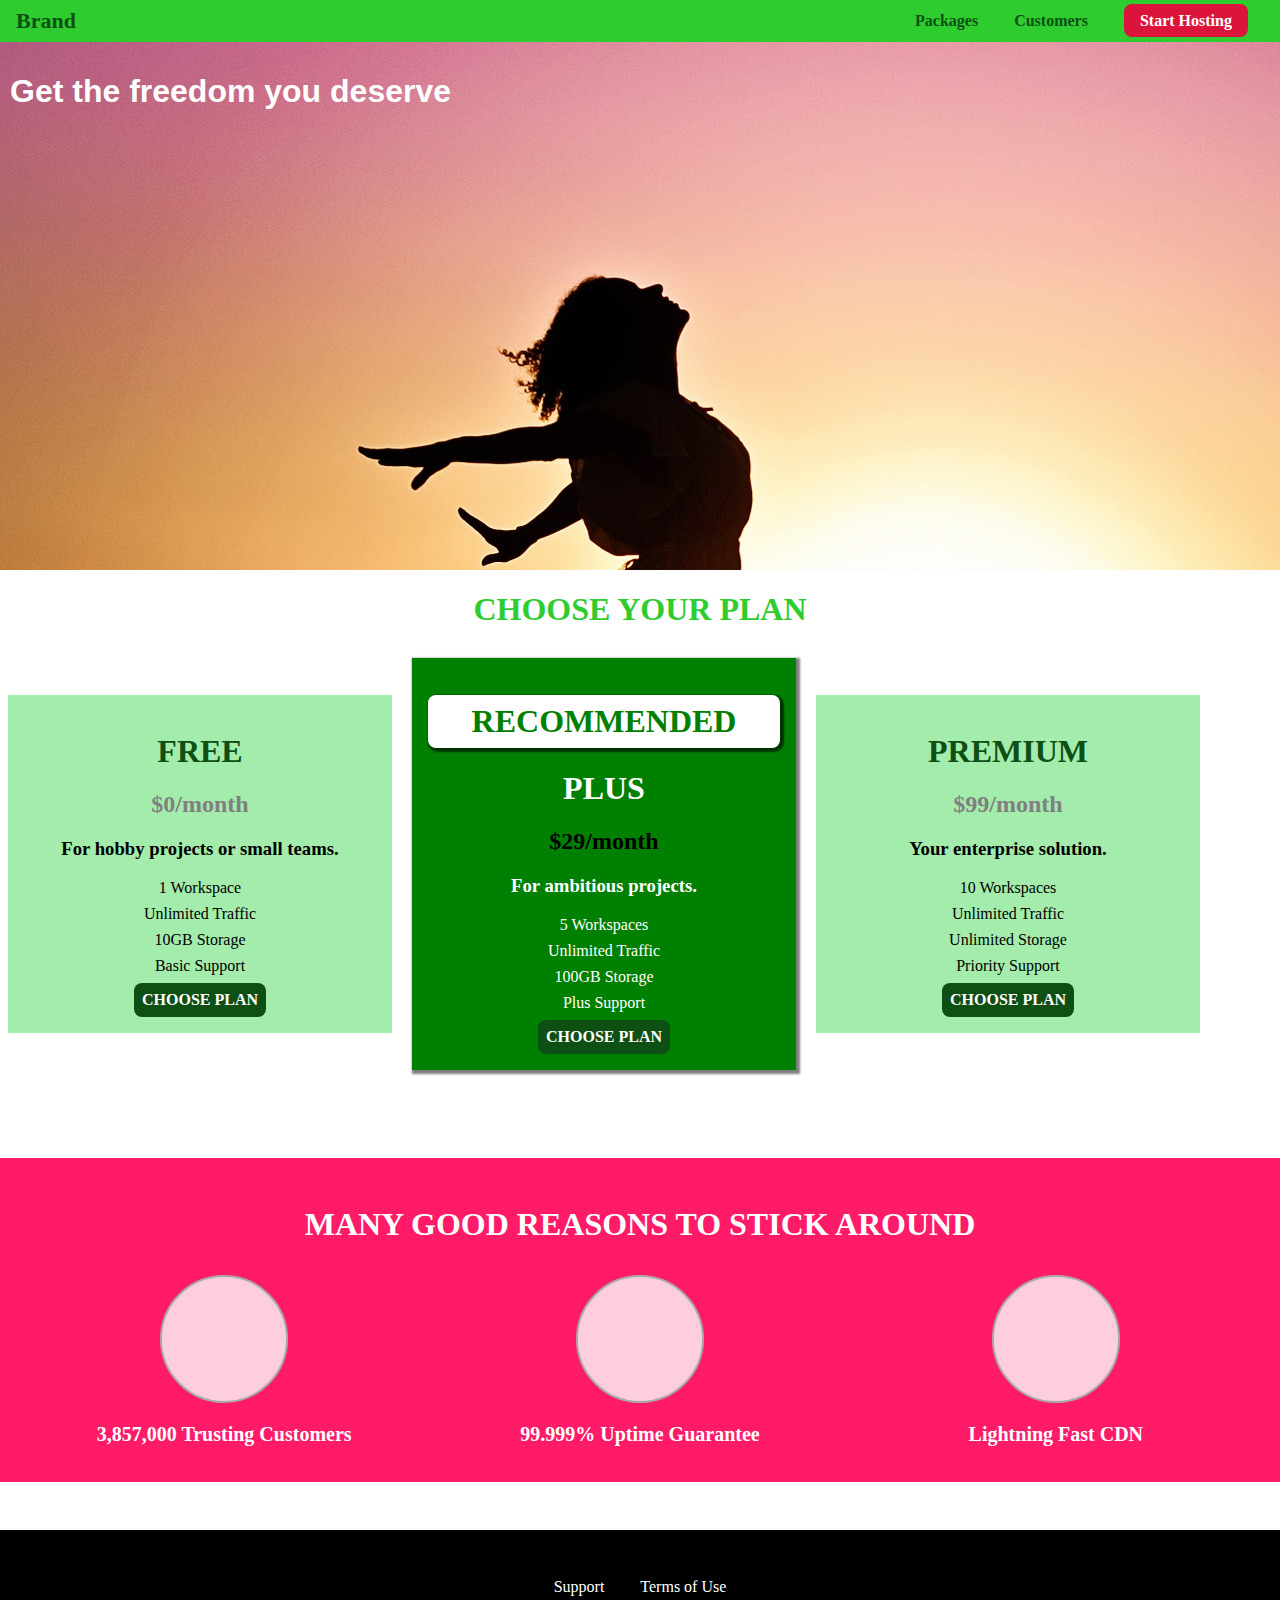
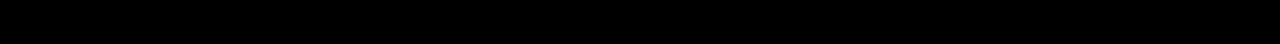
<file: index.htm>
<!DOCTYPE html>
<html lang="en">
<head>
    <meta charset="UTF-8">
    <meta name="viewport" content="width=device-width, initial-scale=1.0">
    <title>Host in minutes</title>
    <link rel="stylesheet" href="style.css">
</head>
<body>
    <header class="main-header">
        <div>
            <a href="index.html" class="brand">
                Brand
            </a>
        </div><nav class="main-nav">
            <ul class="main-nav__items">
                <li class="main-nav__item">
                    <a href="packages/index.html">Packages</a>
                </li>
                <li class="main-nav__item">
                    <a href="customers/index.html">Customers</a>
                </li>
                <li class="main-nav__item main-nav__item--cta">
                    <a href="start-hosting/index.html">Start Hosting</a>
                </li>
            </ul>
        </nav>
    </header>
    <main>
        <section id="product-overview">
            <h1>Get the freedom you deserve</h1>
        </section>
        <section id="plans">
            <h1 class="section-title">Choose Your Plan</h1>
            <div>
                <article class="plan">
                    <h1 class="plan__title">FREE</h1>
                    <h2 class="plan__price">$0/month</h2>
                    <h3>For hobby projects or small teams.</h3>
                    <ul class="plan_features">
                        <li>1 Workspace</li>
                        <li>Unlimited Traffic</li>
                        <li>10GB Storage</li>
                        <li>Basic Support</li>
                    </ul>
                    <div>
                        <button class="button">CHOOSE PLAN</button>
                    </div>
                </article>
                <article class="plan plan--highlighted">
                    <h1 class="plan__badge">RECOMMENDED</h1>
                    <h1 class="plan__title">PLUS</h1>
                    <h2 class="plan__price">$29/month</h2>
                    <h3>For ambitious projects.</h3>
                    <ul class="plan_features">
                        <li>5 Workspaces</li>
                        <li>Unlimited Traffic</li>
                        <li>100GB Storage</li>
                        <li>Plus Support</li>
                    </ul>
                    <div>
                        <button class="button">CHOOSE PLAN</button>
                    </div>
                </article>
                <article class="plan">
                    <h1 class="plan__title">PREMIUM</h1>
                    <h2 class="plan__price">$99/month</h2>
                    <h3>Your enterprise solution.</h3>
                    <ul class="plan_features">
                        <li>10 Workspaces</li>
                        <li>Unlimited Traffic</li>
                        <li>Unlimited Storage</li>
                        <li>Priority Support</li>
                    </ul>
                    <div>
                        <button class="button">CHOOSE PLAN</button>
                    </div>
                </article>
            </div>
        </section>
        <section id="key-features">
            <h1 class="section-title">Many Good Reasons to Stick Around</h1>
            <ul class="key-features__list">
                <li class="key-feature">
                    <div class="key-feature__image">

                    </div>
                    <p class="key-feature__description">3,857,000 Trusting Customers</p>
                </li>
                <li class="key-feature">
                    <div class="key-feature__image">

                    </div>
                    <p class="key-feature__description">99.999% Uptime Guarantee</p>
                </li>
                <li class="key-feature">
                    <div class="key-feature__image">

                    </div>
                    <p class="key-feature__description">Lightning Fast CDN</p>
                </li>
            </ul>
        </section>
    </main>
    <footer class="main-footer">
        <nav>
            <ul class="main-footer__links">
                <li class="main-footer__link">
                    <a href="#">Support</a>
                </li>
                <li class="main-footer__link">
                    <a href="#">Terms of Use</a>
                </li>
            </ul>
        </nav>
    </footer>
</body>
</html>
</file>
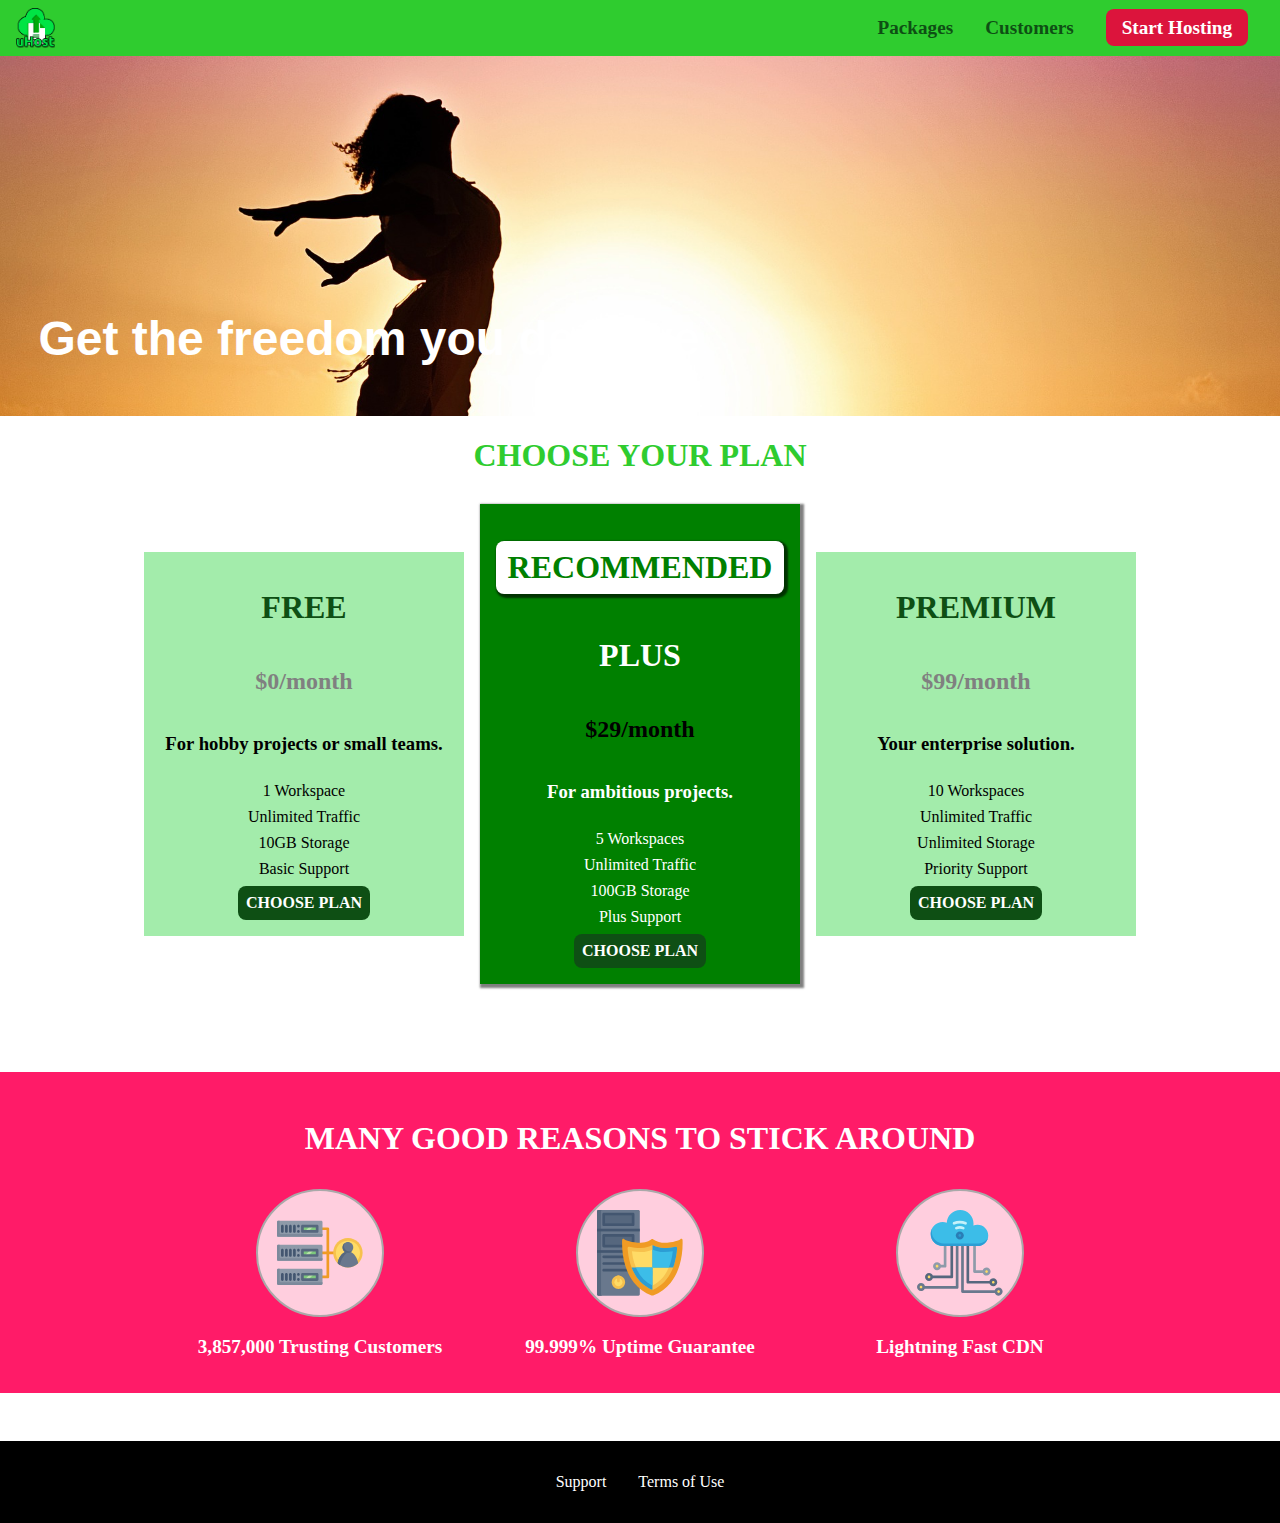
<file: index.html>
<!DOCTYPE html>
<html lang="en">
<head>
    <meta charset="UTF-8">
    <meta name="viewport" content="width=device-width, initial-scale=1.0, 
    user-scalable=yes">
    <title>Host in minutes</title>
    <link rel="stylesheet" href="shared.css">
    <link rel="stylesheet" href="main.css">
</head>
<body>
    <div class="backdrop"></div>
    <div class="modal">
        <h1 class="modal__title">Do you want to continue?</h1>
        <div class="modal__actions">
            <a href="start-hosting/index.html" class="modal__action">Yes!</a>
            <button class="modal__action modal__action--negative" type="button">No!</button>
        </div>
    </div>
    <header class="main-header">
        <div>
            <button class="toggle-button">
                <span class="toggle-button__bar"></span>
                <span class="toggle-button__bar"></span>
                <span class="toggle-button__bar"></span>
            </button>
            <a href="index.html" class="main-header__brand">
                <img src="./images/uhost-icon.png" alt="Your favorite hosting company">
            </a>
        </div><nav class="main-nav">
            <ul class="main-nav__items">
                <li class="main-nav__item">
                    <a href="packages/index.html">Packages</a>
                </li>
                <li class="main-nav__item">
                    <a href="customers/index.html">Customers</a>
                </li>
                <li class="main-nav__item main-nav__item--cta">
                    <a href="start-hosting/index.html">Start Hosting</a>
                </li>
            </ul>
        </nav>
    </header>
    <nav class="mobile-nav">
        <ul class="mobile-nav__items">
            <li class="mobile-nav__item">
                <a href="packages/index.html">Packages</a>
            </li>
            <li class="mobile-nav__item">
                <a href="customers/index.html">Customers</a>
            </li>
            <li class="mobile-nav__item mobile-nav__item--cta">
                <a href="start-hosting/index.html">Start Hosting</a>
            </li>
        </ul>
    </nav>
    <main>
        <section id="product-overview">
            <h1>Get the freedom you deserve</h1>
        </section>
        <section id="plans">
            <h1 class="section-title">Choose Your Plan</h1>
            <div class="plan__list">
                <article class="plan">
                    <h1 class="plan__title">FREE</h1>
                    <h2 class="plan__price">$0/month</h2>
                    <h3>For hobby projects or small teams.</h3>
                    <ul class="plan_features">
                        <li>1 Workspace</li>
                        <li>Unlimited Traffic</li>
                        <li>10GB Storage</li>
                        <li>Basic Support</li>
                    </ul>
                    <div>
                        <button class="button">CHOOSE PLAN</button>
                    </div>
                </article>
                <article class="plan plan--highlighted">
                    <h1 class="plan__badge">RECOMMENDED</h1>
                    <h1 class="plan__title">PLUS</h1>
                    <h2 class="plan__price">$29/month</h2>
                    <h3>For ambitious projects.</h3>
                    <ul class="plan_features">
                        <li>5 Workspaces</li>
                        <li>Unlimited Traffic</li>
                        <li>100GB Storage</li>
                        <li>Plus Support</li>
                    </ul>
                    <div>
                        <button class="button">CHOOSE PLAN</button>
                    </div>
                </article>
                <article class="plan">
                    <h1 class="plan__title">PREMIUM</h1>
                    <h2 class="plan__price">$99/month</h2>
                    <h3>Your enterprise solution.</h3>
                    <ul class="plan_features">
                        <li>10 Workspaces</li>
                        <li>Unlimited Traffic</li>
                        <li>Unlimited Storage</li>
                        <li>Priority Support</li>
                    </ul>
                    <div>
                        <button class="button">CHOOSE PLAN</button>
                    </div>
                </article>
            </div>
        </section>
        <section id="key-features">
            <h1 class="section-title">Many Good Reasons to Stick Around</h1>
            <ul class="key-features__list">
                <li class="key-feature">
                    <div class="key-feature__image">
                        <svg viewBox="0 0 512 512">
                            <path style="fill:#F09B24;" d="M344,248h-32V112c0-4.418-3.582-8-8-8h-40c-4.418,0-8,3.582-8,8s3.582,8,8,8h32v128h-32  c-4.418,0-8,3.582-8,8s3.582,8,8,8h32v128h-32c-4.418,0-8,3.582-8,8s3.582,8,8,8h40c4.418,0,8-3.582,8-8V264h32c4.418,0,8-3.582,8-8  S348.418,248,344,248z"
                            />
                            <path style="fill:#8E9AA9;" d="M264,64H8c-4.418,0-8,3.582-8,8v80c0,4.418,3.582,8,8,8h256c4.418,0,8-3.582,8-8V72  C272,67.582,268.418,64,264,64z"
                            />
                            <path style="fill:#7C899B;" d="M24,144c-4.418,0-8-3.582-8-8V64H8c-4.418,0-8,3.582-8,8v80c0,4.418,3.582,8,8,8h256  c4.418,0,8-3.582,8-8v-8H24z"
                            />
                            <rect x="152" y="96" style="fill:#B8E3A8;" width="88" height="32" />
                            <g>
                                <polygon style="fill:#7EC97D;" points="152,96 152,128 166,128 198,96  " />
                                <polygon style="fill:#7EC97D;" points="220,96 188,128 240,128 240,96  " />
                            </g>
                            <path style="fill:#56677E;" d="M240,136h-88c-4.418,0-8-3.582-8-8V96c0-4.418,3.582-8,8-8h88c4.418,0,8,3.582,8,8v32  C248,132.418,244.418,136,240,136z M160,120h72v-16h-72V120z"
                            />
                            <g>
                                <path style="fill:#435670;" d="M32,136c-4.418,0-8-3.582-8-8V96c0-4.418,3.582-8,8-8s8,3.582,8,8v32C40,132.418,36.418,136,32,136z   "
                                />
                                <path style="fill:#435670;" d="M56,136c-4.418,0-8-3.582-8-8V96c0-4.418,3.582-8,8-8s8,3.582,8,8v32C64,132.418,60.418,136,56,136z   "
                                />
                                <path style="fill:#435670;" d="M80,136c-4.418,0-8-3.582-8-8V96c0-4.418,3.582-8,8-8s8,3.582,8,8v32C88,132.418,84.418,136,80,136z   "
                                />
                                <path style="fill:#435670;" d="M104,136c-4.418,0-8-3.582-8-8V96c0-4.418,3.582-8,8-8s8,3.582,8,8v32   C112,132.418,108.418,136,104,136z"
                                />
                                <path style="fill:#435670;" d="M128,105c-4.418,0-8-3.582-8-8v-1c0-4.418,3.582-8,8-8s8,3.582,8,8v1   C136,101.418,132.418,105,128,105z"
                                />
                                <path style="fill:#435670;" d="M128,136c-4.418,0-8-3.582-8-8v-1c0-4.418,3.582-8,8-8s8,3.582,8,8v1   C136,132.418,132.418,136,128,136z"
                                />
                            </g>
                            <path style="fill:#8E9AA9;" d="M264,208H8c-4.418,0-8,3.582-8,8v80c0,4.418,3.582,8,8,8h256c4.418,0,8-3.582,8-8v-80  C272,211.582,268.418,208,264,208z"
                            />
                            <path style="fill:#7C899B;" d="M24,288c-4.418,0-8-3.582-8-8v-72H8c-4.418,0-8,3.582-8,8v80c0,4.418,3.582,8,8,8h256  c4.418,0,8-3.582,8-8v-8H24z"
                            />
                            <rect x="152" y="240" style="fill:#B8E3A8;" width="88" height="32" />
                            <g>
                                <polygon style="fill:#7EC97D;" points="152,240 152,272 166,272 198,240  " />
                                <polygon style="fill:#7EC97D;" points="220,240 188,272 240,272 240,240  " />
                            </g>
                            <path style="fill:#56677E;" d="M240,280h-88c-4.418,0-8-3.582-8-8v-32c0-4.418,3.582-8,8-8h88c4.418,0,8,3.582,8,8v32  C248,276.418,244.418,280,240,280z M160,264h72v-16h-72V264z"
                            />
                            <g>
                                <path style="fill:#435670;" d="M32,280c-4.418,0-8-3.582-8-8v-32c0-4.418,3.582-8,8-8s8,3.582,8,8v32C40,276.418,36.418,280,32,280   z"
                                />
                                <path style="fill:#435670;" d="M56,280c-4.418,0-8-3.582-8-8v-32c0-4.418,3.582-8,8-8s8,3.582,8,8v32C64,276.418,60.418,280,56,280   z"
                                />
                                <path style="fill:#435670;" d="M80,280c-4.418,0-8-3.582-8-8v-32c0-4.418,3.582-8,8-8s8,3.582,8,8v32C88,276.418,84.418,280,80,280   z"
                                />
                                <path style="fill:#435670;" d="M104,280c-4.418,0-8-3.582-8-8v-32c0-4.418,3.582-8,8-8s8,3.582,8,8v32   C112,276.418,108.418,280,104,280z"
                                />
                                <path style="fill:#435670;" d="M128,249c-4.418,0-8-3.582-8-8v-1c0-4.418,3.582-8,8-8s8,3.582,8,8v1   C136,245.418,132.418,249,128,249z"
                                />
                                <path style="fill:#435670;" d="M128,280c-4.418,0-8-3.582-8-8v-1c0-4.418,3.582-8,8-8s8,3.582,8,8v1   C136,276.418,132.418,280,128,280z"
                                />
                            </g>
                            <path style="fill:#8E9AA9;" d="M264,352H8c-4.418,0-8,3.582-8,8v80c0,4.418,3.582,8,8,8h256c4.418,0,8-3.582,8-8v-80  C272,355.582,268.418,352,264,352z"
                            />
                            <path style="fill:#7C899B;" d="M24,432c-4.418,0-8-3.582-8-8v-72H8c-4.418,0-8,3.582-8,8v80c0,4.418,3.582,8,8,8h256  c4.418,0,8-3.582,8-8v-8H24z"
                            />
                            <rect x="152" y="384" style="fill:#B8E3A8;" width="88" height="32" />
                            <g>
                                <polygon style="fill:#7EC97D;" points="152,384 152,416 166,416 198,384  " />
                                <polygon style="fill:#7EC97D;" points="220,384 188,416 240,416 240,384  " />
                            </g>
                            <path style="fill:#56677E;" d="M240,424h-88c-4.418,0-8-3.582-8-8v-32c0-4.418,3.582-8,8-8h88c4.418,0,8,3.582,8,8v32  C248,420.418,244.418,424,240,424z M160,408h72v-16h-72V408z"
                            />
                            <g>
                                <path style="fill:#435670;" d="M32,424c-4.418,0-8-3.582-8-8v-32c0-4.418,3.582-8,8-8s8,3.582,8,8v32C40,420.418,36.418,424,32,424   z"
                                />
                                <path style="fill:#435670;" d="M56,424c-4.418,0-8-3.582-8-8v-32c0-4.418,3.582-8,8-8s8,3.582,8,8v32C64,420.418,60.418,424,56,424   z"
                                />
                                <path style="fill:#435670;" d="M80,424c-4.418,0-8-3.582-8-8v-32c0-4.418,3.582-8,8-8s8,3.582,8,8v32C88,420.418,84.418,424,80,424   z"
                                />
                                <path style="fill:#435670;" d="M104,424c-4.418,0-8-3.582-8-8v-32c0-4.418,3.582-8,8-8s8,3.582,8,8v32   C112,420.418,108.418,424,104,424z"
                                />
                                <path style="fill:#435670;" d="M128,393c-4.418,0-8-3.582-8-8v-1c0-4.418,3.582-8,8-8s8,3.582,8,8v1   C136,389.418,132.418,393,128,393z"
                                />
                                <path style="fill:#435670;" d="M128,424c-4.418,0-8-3.582-8-8v-1c0-4.418,3.582-8,8-8s8,3.582,8,8v1   C136,420.418,132.418,424,128,424z"
                                />
                            </g>
                            <path style="fill:#F7C14D;" d="M424,168c-48.523,0-88,39.477-88,88s39.477,88,88,88s88-39.477,88-88S472.523,168,424,168z" />
                            <path style="fill:#FFDB66;" d="M424,184c-39.701,0-72,32.299-72,72s32.299,72,72,72s72-32.299,72-72S463.701,184,424,184z" />
                            <path style="fill:#69788D;" d="M484.893,314.16C476.393,274.588,451.922,248,424,248s-52.393,26.588-60.893,66.16  c-0.605,2.82,0.354,5.749,2.511,7.664C381.731,336.124,402.465,344,424,344s42.269-7.876,58.381-22.176  C484.539,319.909,485.498,316.98,484.893,314.16z"
                            />
                            <path style="fill:#56677E;" d="M434.053,249.171C430.768,248.403,427.411,248,424,248c-27.922,0-52.393,26.588-60.893,66.16  c-0.605,2.82,0.354,5.749,2.511,7.664c3.383,3.002,6.979,5.703,10.734,8.125C384.904,286.243,407.373,255.378,434.053,249.171z"
                            />
                            <path style="fill:#69788D;" d="M424,192c-17.645,0-32,14.355-32,32s14.355,32,32,32s32-14.355,32-32S441.645,192,424,192z" />
                            <path style="fill:#56677E;" d="M432,248c-17.645,0-32-14.355-32-32c0-6.783,2.128-13.076,5.742-18.258  C397.444,203.53,392,213.138,392,224c0,17.645,14.355,32,32,32c10.862,0,20.471-5.444,26.258-13.742  C445.076,245.872,438.783,248,432,248z"
                            />

                        </svg>
                      </div>
                    <p class="key-feature__description">3,857,000 Trusting Customers</p>
                </li>
                <li class="key-feature">
                    <div class="key-feature__image">
                        <svg viewBox="0 0 512 512">
                            <path style="fill:#69788D;" d="M248,0H8C3.582,0,0,3.582,0,8v496c0,4.418,3.582,8,8,8h240c4.418,0,8-3.582,8-8V8  C256,3.582,252.418,0,248,0z"
                            />
                            <path style="fill:#56677E;" d="M24,504V8c0-4.418,3.582-8,8-8H8C3.582,0,0,3.582,0,8v496c0,4.418,3.582,8,8,8h24  C27.582,512,24,508.418,24,504z"
                            />
                            <g>
                                <rect x="0" y="112" style="fill:#435670;" width="256" height="16" />
                                <rect x="0" y="240" style="fill:#435670;" width="256" height="16" />
                            </g>
                            <path style="fill:#F7C14D;" d="M128,392c-22.056,0-40,17.944-40,40s17.944,40,40,40s40-17.944,40-40S150.056,392,128,392z" />
                            <path style="fill:#FFDB66;" d="M128,408c-13.233,0-24,10.767-24,24s10.767,24,24,24s24-10.767,24-24S141.233,408,128,408z" />
                            <path style="fill:#F7C14D;" d="M128,392c-2.739,0-5.414,0.278-8,0.805V424c0,4.418,3.582,8,8,8c4.418,0,8-3.582,8-8v-31.195  C133.414,392.278,130.739,392,128,392z"
                            />
                            <g>
                                <path style="fill:#435670;" d="M216,288H40c-4.418,0-8-3.582-8-8s3.582-8,8-8h176c4.418,0,8,3.582,8,8S220.418,288,216,288z"
                                />
                                <path style="fill:#435670;" d="M216,328H40c-4.418,0-8-3.582-8-8s3.582-8,8-8h176c4.418,0,8,3.582,8,8S220.418,328,216,328z"
                                />
                                <path style="fill:#435670;" d="M216,368H40c-4.418,0-8-3.582-8-8s3.582-8,8-8h176c4.418,0,8,3.582,8,8S220.418,368,216,368z"
                                />
                                <path style="fill:#435670;" d="M216,16H40c-4.418,0-8,3.582-8,8v64c0,4.418,3.582,8,8,8h176c4.418,0,8-3.582,8-8V24   C224,19.582,220.418,16,216,16z"
                                />
                            </g>
                            <rect x="48" y="32" style="fill:#56677E;" width="160" height="48" />
                            <path style="fill:#435670;" d="M216,144H40c-4.418,0-8,3.582-8,8v64c0,4.418,3.582,8,8,8h176c4.418,0,8-3.582,8-8v-64  C224,147.582,220.418,144,216,144z"
                            />
                            <rect x="48" y="160" style="fill:#56677E;" width="160" height="48" />
                            <path style="fill:#F09B24;" d="M511.747,180.237c-0.194-6.537-8.107-10.107-13.135-5.894c-5.6,4.693-42.904,21.282-98.514,21.282  c-33.45,0-64.625-20.999-64.929-21.206c-2.9-1.991-6.764-1.85-9.512,0.346c-2.677,2.135-27.201,20.86-63.793,20.86  c-55.607,0-92.914-16.589-98.515-21.282c-5.028-4.211-12.941-0.645-13.135,5.894c-1.634,54.834,4.655,105.941,18.693,151.903  c12.096,39.604,29.759,74.047,52.497,102.373c27.538,34.304,62.743,59.882,104.66,76.045c3.069,1.918,6.757,1.921,9.83,0  c41.917-16.163,77.122-41.741,104.66-76.045c22.738-28.326,40.401-62.77,52.497-102.373  C507.092,286.179,513.381,235.071,511.747,180.237z"
                            />
                            <path style="fill:#F7C14D;" d="M476.21,221.226c-1.953-1.631-4.568-2.235-7.036-1.628c-21.686,5.327-44.926,8.028-69.075,8.028  c-25.926,0-49.633-8.975-64.955-16.504c-2.307-1.134-5.016-1.091-7.284,0.116c-14.059,7.477-36.919,16.388-65.994,16.388  c-24.153,0-47.394-2.701-69.075-8.028c-5.155-1.268-10.221,2.966-9.894,8.261c2.077,33.693,7.668,65.635,16.616,94.935  c22.774,74.565,66.139,126.334,128.888,153.868c2.032,0.891,4.397,0.891,6.43,0c61.777-27.107,104.716-78.876,127.62-153.868  c8.948-29.3,14.539-61.241,16.616-94.935C479.224,225.319,478.163,222.856,476.21,221.226z"
                            />
                            <path style="fill:#FFDB66;" d="M331.609,451.727c-52.604-25.289-89.304-70.987-109.144-135.944  c-6.532-21.39-11.162-44.336-13.82-68.447c17.133,2.852,34.952,4.291,53.22,4.291c29.394,0,53.376-7.793,69.978-15.561  c17.44,7.736,41.656,15.561,68.256,15.561c18.267,0,36.085-1.439,53.219-4.291c-2.659,24.112-7.288,47.06-13.82,68.448  C419.545,381.108,383.27,426.805,331.609,451.727z"
                            />
                            <g>
                                <path style="fill:#2C9DD4;" d="M479.066,227.858c0.157-2.539-0.903-5.002-2.856-6.633s-4.568-2.235-7.036-1.628   c-21.686,5.327-44.926,8.028-69.075,8.028c-25.926,0-49.633-8.975-64.955-16.504c-1.057-0.52-2.2-0.78-3.345-0.806l-0.072,133.351   h123.601c2.556-6.746,4.933-13.702,7.123-20.874C471.398,293.493,476.989,261.552,479.066,227.858z"
                                />
                                <path style="fill:#2C9DD4;" d="M206.658,343.667c24.153,63.42,65.028,108.108,121.743,132.995c1.031,0.452,2.147,0.673,3.263,0.666   l0.063-133.661H206.658z"
                                />
                            </g>
                            <g>
                                <path style="fill:#3CBDE8;" d="M439.497,315.783c6.532-21.389,11.161-44.336,13.82-68.448c-17.134,2.852-34.952,4.291-53.219,4.291   c-26.6,0-50.815-7.824-68.256-15.561l-0.116,107.601h97.758C433.179,334.807,436.524,325.518,439.497,315.783z"
                                />
                                <path style="fill:#3CBDE8;" d="M232.523,343.667c21.144,50.298,54.363,86.56,99.087,108.06l0.117-108.06H232.523z" />
                            </g>
                        </svg>
                    </div>
                    <p class="key-feature__description">99.999% Uptime Guarantee</p>
                </li>
                <li class="key-feature">
                    <div class="key-feature__image">
                        <svg viewBox="0 0 512 512">
                            <path style="fill:#8E9AA9;" d="M168,200c-4.418,0-8,3.582-8,8v120h-17.376c-3.302-9.311-12.194-16-22.624-16  c-13.234,0-24,10.767-24,24s10.766,24,24,24c10.429,0,19.321-6.689,22.624-16H168c4.418,0,8-3.582,8-8V208  C176,203.582,172.418,200,168,200z"
                            />
                            <path style="fill:#FFDB66;" d="M120,328c-4.411,0-8,3.589-8,8s3.589,8,8,8s8-3.589,8-8S124.411,328,120,328z" />
                            <path style="fill:#56677E;" d="M208,200c-4.418,0-8,3.582-8,8v184H94.624C91.322,382.689,82.43,376,72,376  c-13.234,0-24,10.767-24,24s10.766,24,24,24c10.429,0,19.321-6.689,22.624-16H208c4.418,0,8-3.582,8-8V208  C216,203.582,212.418,200,208,200z"
                            />
                            <path style="fill:#FFDB66;" d="M72,392c-4.411,0-8,3.589-8,8s3.589,8,8,8s8-3.589,8-8S76.411,392,72,392z" />
                            <path style="fill:#69788D;" d="M240,208c-4.418,0-8,3.582-8,8v239H47.24c-2.671-10.34-12.078-18-23.24-18c-13.234,0-24,10.767-24,24  s10.766,24,24,24c9.666,0,18.009-5.747,21.809-14H240c4.418,0,8-3.582,8-8V216C248,211.582,244.418,208,240,208z"
                            />
                            <path style="fill:#FFDB66;" d="M24,453c-4.411,0-8,3.589-8,8s3.589,8,8,8s8-3.589,8-8S28.411,453,24,453z" />
                            <path style="fill:#69788D;" d="M488,464c-10.429,0-19.321,6.689-22.624,16H280V208c0-4.418-3.582-8-8-8s-8,3.582-8,8v280  c0,4.418,3.582,8,8,8h193.376c3.302,9.311,12.194,16,22.624,16c13.234,0,24-10.767,24-24S501.234,464,488,464z"
                            />
                            <path style="fill:#FFDB66;" d="M488,480c-4.411,0-8,3.589-8,8s3.589,8,8,8s8-3.589,8-8S492.411,480,488,480z" />
                            <path style="fill:#56677E;" d="M456,408c-10.429,0-19.321,6.689-22.624,16H312V208c0-4.418-3.582-8-8-8s-8,3.582-8,8v224  c0,4.418,3.582,8,8,8h129.376c3.302,9.311,12.194,16,22.624,16c13.234,0,24-10.767,24-24S469.234,408,456,408z"
                            />
                            <path style="fill:#FFDB66;" d="M456,424c-4.411,0-8,3.589-8,8s3.589,8,8,8s8-3.589,8-8S460.411,424,456,424z" />
                            <path style="fill:#8E9AA9;" d="M416,344c-10.429,0-19.321,6.689-22.624,16H352V208c0-4.418-3.582-8-8-8s-8,3.582-8,8v160  c0,4.418,3.582,8,8,8h49.376c3.302,9.311,12.194,16,22.624,16c13.234,0,24-10.767,24-24S429.234,344,416,344z"
                            />
                            <path style="fill:#FFDB66;" d="M416,360c-4.411,0-8,3.589-8,8s3.589,8,8,8s8-3.589,8-8S420.411,360,416,360z" />
                            <path style="fill:#3CBDE8;" d="M362,88c-8.741,0-17.231,1.751-25.06,5.085C337.646,88.797,338,84.43,338,80  c0-44.112-35.888-80-80-80c-42.823,0-77.895,33.816-79.909,76.149C170.393,73.415,162.244,72,154,72c-39.701,0-72,32.299-72,72  s32.299,72,72,72h208c35.29,0,64-28.71,64-64S397.29,88,362,88z"
                            />
                            <path style="fill:#2C9DD4;" d="M368,200H160c-39.701,0-72-32.299-72-72c0-5.863,0.721-11.559,2.05-17.019  C84.918,120.88,82,132.102,82,144c0,39.701,32.299,72,72,72h208c30.389,0,55.88-21.296,62.379-49.743  C413.565,186.327,392.352,200,368,200z"
                            />
                            <path style="fill:#2A7DB5;" d="M256,128c-13.234,0-24,10.767-24,24s10.766,24,24,24c13.233,0,24-10.767,24-24S269.233,128,256,128z"
                            />
                            <path style="fill:#2C9DD4;" d="M256,144c-4.411,0-8,3.589-8,8s3.589,8,8,8c4.411,0,8-3.589,8-8S260.411,144,256,144z" />
                            <g>
                                <path style="fill:#C5F1FA;" d="M221.755,87.695c-2.994,0-5.864-1.688-7.233-4.572c-1.894-3.991-0.194-8.763,3.798-10.657   C230.157,66.849,242.834,64,256,64c13.166,0,25.844,2.849,37.68,8.466c3.992,1.895,5.692,6.666,3.798,10.657   s-6.666,5.692-10.657,3.798C277.144,82.328,266.774,80,256,80c-10.774,0-21.144,2.328-30.821,6.921   C224.072,87.446,222.904,87.695,221.755,87.695z"
                                />
                                <path style="fill:#C5F1FA;" d="M276.545,116.618c-1.148,0-2.316-0.249-3.424-0.774C267.745,113.293,261.985,112,256,112   c-5.985,0-11.745,1.293-17.121,3.844c-3.991,1.895-8.763,0.192-10.657-3.798c-1.894-3.992-0.193-8.764,3.798-10.657   C239.557,97.813,247.625,96,256,96c8.376,0,16.444,1.813,23.98,5.389c3.991,1.894,5.692,6.665,3.798,10.657   C282.41,114.93,279.539,116.618,276.545,116.618z"
                                />
                            </g>

                        </svg>
                    </div>
                    <p class="key-feature__description">Lightning Fast CDN</p>
                </li>
            </ul>
        </section>
    </main>
    <footer class="main-footer">
        <nav>
            <ul class="main-footer__links">
                <li class="main-footer__link">
                    <a href="#">Support</a>
                </li>
                <li class="main-footer__link">
                    <a href="#">Terms of Use</a>
                </li>
            </ul>
        </nav>
    </footer>
    <script src="./shared.js"></script>
</body>
</html>
</file>
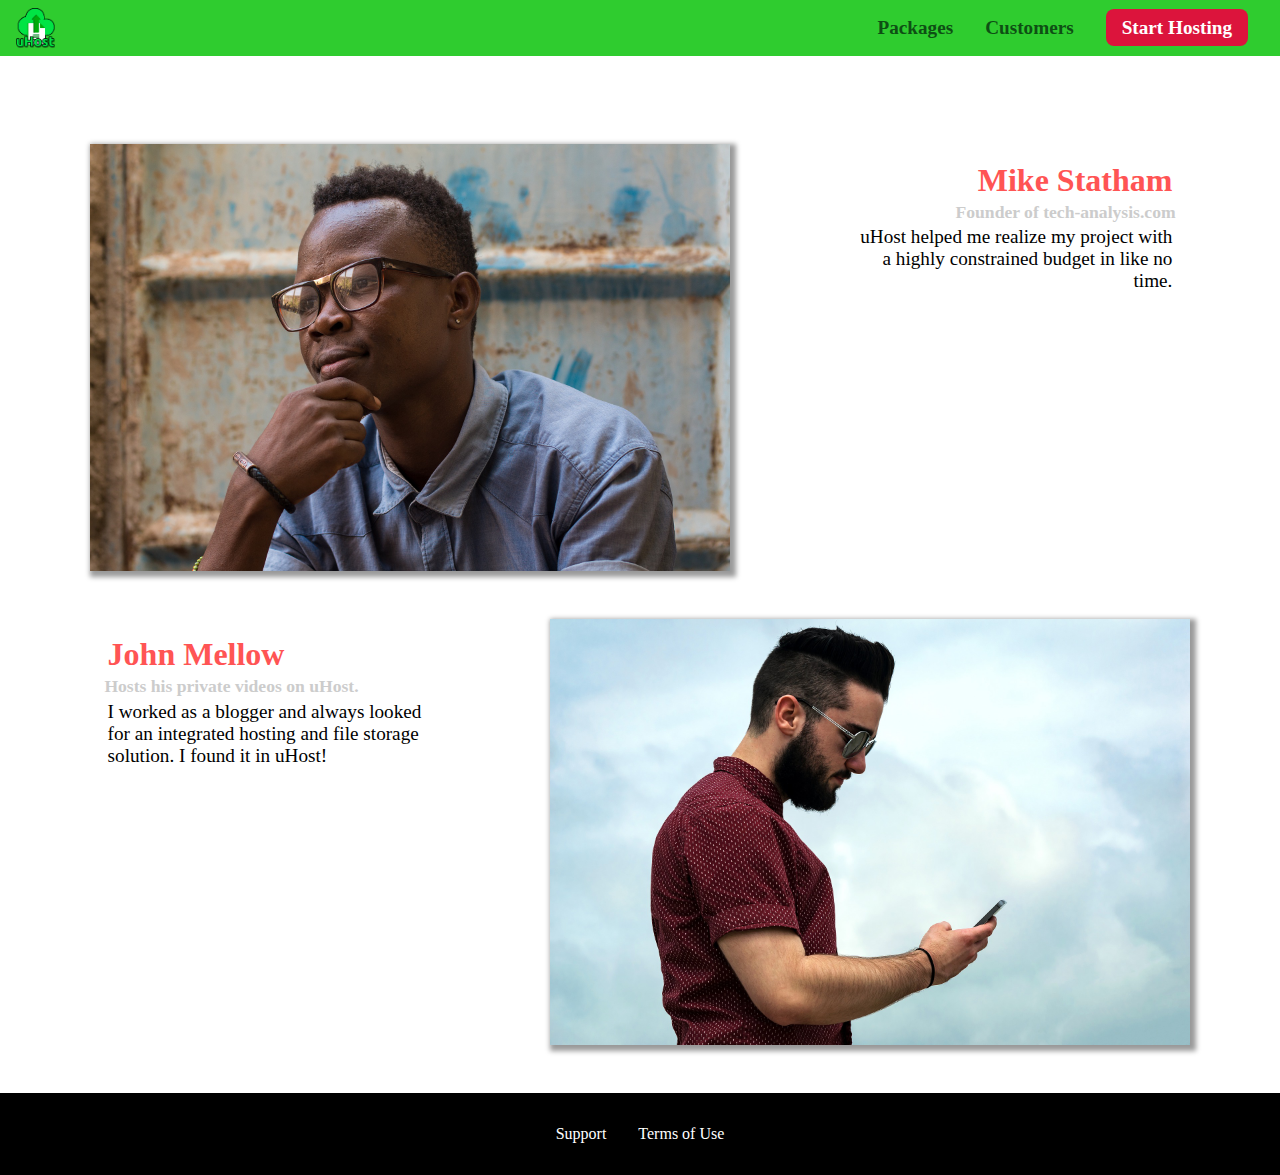
<file: customers/index.html>
<!DOCTYPE html>
<html lang="en">

<head>
    <meta charset="UTF-8">
    <meta name="viewport" content="width=device-width, initial-scale=1.0">
    <meta http-equiv="X-UA-Compatible" content="ie=edge">
    <title>uHost Customers</title>
    <link rel="shortcut icon" href="../favicon.png">
    <link rel="stylesheet" href="../shared.css">
    <link rel="stylesheet" href="customers.css">
</head>

<body>
    <div class="backdrop"></div>
    <header class="main-header">
        <div>
            <button class="toggle-button">
                <span class="toggle-button__bar"></span>
                <span class="toggle-button__bar"></span>
                <span class="toggle-button__bar"></span>
            </button>
            <a href="../index.html" class="main-header__brand">
                <img src="../images/uhost-icon.png" alt="Your favorite hosting company">
            </a>
        </div><nav class="main-nav">
            <ul class="main-nav__items">
                <li class="main-nav__item">
                    <a href="../packages/index.html">Packages</a>
                </li>
                <li class="main-nav__item">
                    <a href="index.html">Customers</a>
                </li>
                <li class="main-nav__item main-nav__item--cta">
                    <a href="../start-hosting/index.html">Start Hosting</a>
                </li>
            </ul>
        </nav>
    </header>
    <nav class="mobile-nav">
        <ul class="mobile-nav__items">
            <li class="mobile-nav__item">
                <a href="../packages/index.html">Packages</a>
            </li>
            <li class="mobile-nav__item">
                <a href="index.html">Customers</a>
            </li>
            <li class="mobile-nav__item mobile-nav__item--cta">
                <a href="../start-hosting/index.html">Start Hosting</a>
            </li>
        </ul>
    </nav>
    <main>
        <div>
            <div class="testimonial" id="customer-1">
                <div class="testimonial__image-container">
                    <img src="../images/customer-1.jpg" alt="Mike Statham - Customer" class="testimonial__image">
                </div>
                <div class="testimonial__info">
                    <h1 class="testimonial__name">Mike Statham</h1>
                    <h2 class="testimonial__subtitle">Founder of
                        <a href="tech-analysis.com">tech-analysis.com</a>
                    </h2>
                    <p class="testimonial__text">uHost helped me realize my project with a highly constrained budget in like no time.</p>
                </div>
            </div>
            <div class="testimonial" id="customer-2">

                <div class="testimonial__info">
                    <h1 class="testimonial__name">John Mellow</h1>
                    <h2 class="testimonial__subtitle">Hosts his private videos on uHost.
                    </h2>
                    <p class="testimonial__text">I worked as a blogger and always looked for an integrated hosting and file storage solution. I found
                        it in uHost!
                    </p>
                </div>
                <div class="testimonial__image-container">
                    <img src="../images/customer-2.jpg" alt="John Mellow - Customer" class="testimonial__image">
                </div>
            </div>
        </div>
    </main>
    <footer class="main-footer">
        <nav>
            <ul class="main-footer__links">
                <li class="main-footer__link">
                    <a href="#">Support</a>
                </li>
                <li class="main-footer__link">
                    <a href="#">Terms of Use</a>
                </li>
            </ul>
        </nav>
    </footer>
    <script src="../shared.js"></script>
</body>

</html>
</file>
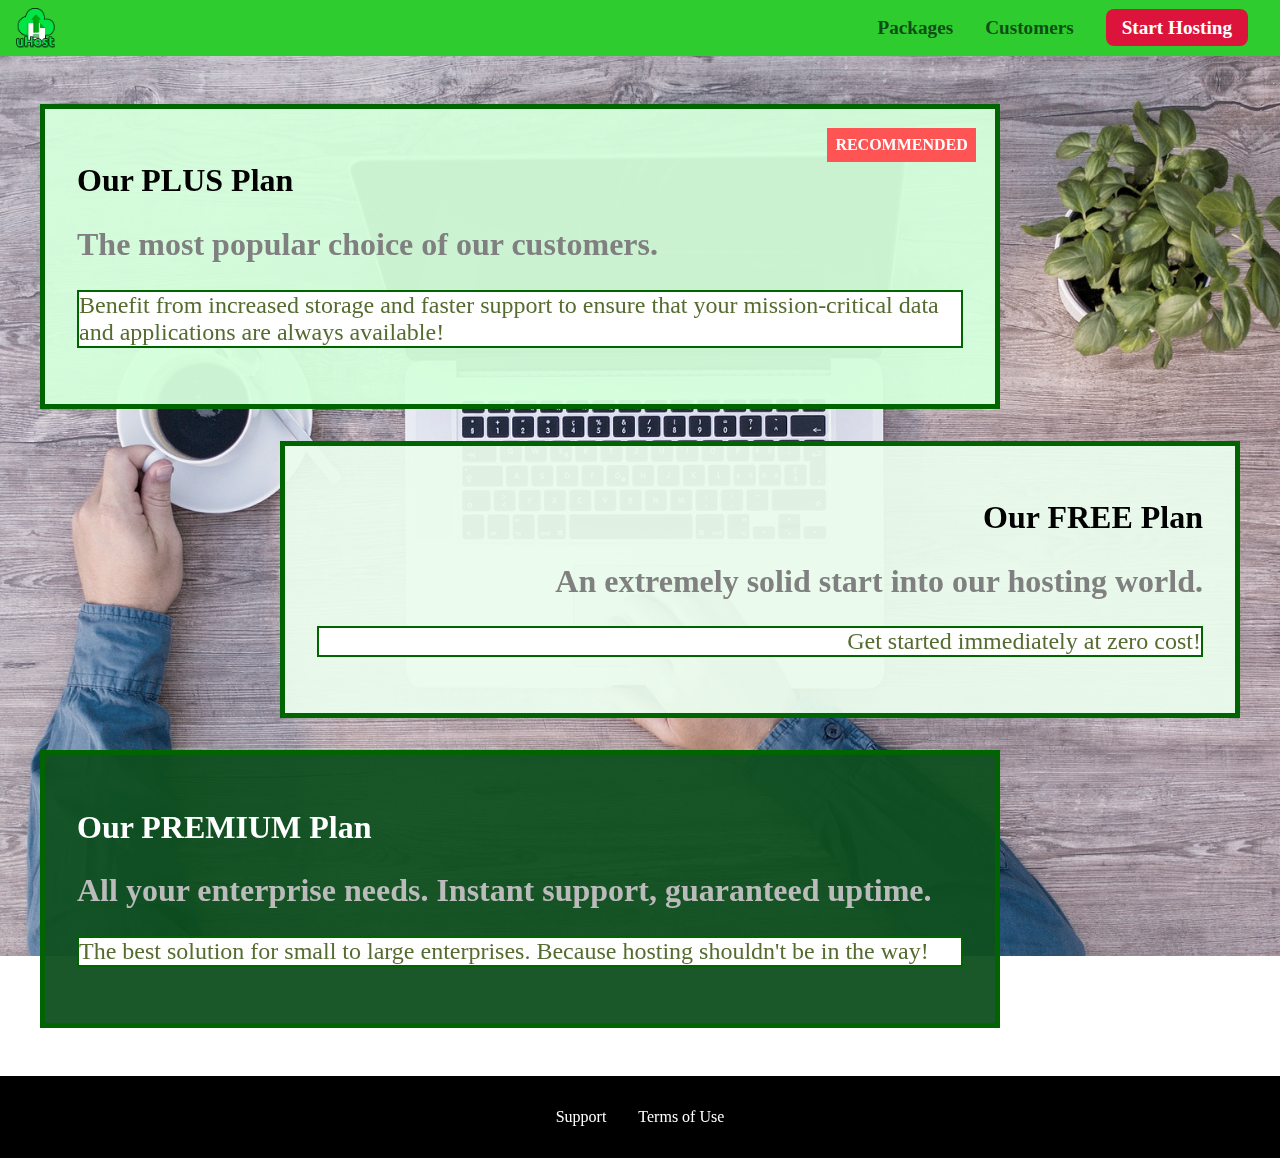
<file: packages/index.html>
<!DOCTYPE html>
<html lang="en">
<head>
    <meta charset="UTF-8">
    <meta name="viewport" content="width=device-width, initial-scale=1.0">
    <title>Packages</title>
    <link rel="stylesheet" href="../shared.css">
    <link rel="stylesheet" href="packages.css">
</head>
<body>
    <div class="backdrop"></div>
    <div class="background"></div>
    <header class="main-header">
        <div>
            <button class="toggle-button">
                <span class="toggle-button__bar"></span>
                <span class="toggle-button__bar"></span>
                <span class="toggle-button__bar"></span>
            </button>
            <a href="../index.html" class="main-header__brand">
                <img src="../images/uhost-icon.png" alt="Your favorite hosting company">
            </a>
        </div><nav class="main-nav">
            <ul class="main-nav__items">
                <li class="main-nav__item">
                    <a href="index.html">Packages</a>
                </li>
                <li class="main-nav__item">
                    <a href="../customers/index.html">Customers</a>
                </li>
                <li class="main-nav__item main-nav__item--cta">
                    <a href="../start-hosting/index.html">Start Hosting</a>
                </li>
            </ul>
        </nav>
    </header>
    <nav class="mobile-nav">
        <ul class="mobile-nav__items">
            <li class="mobile-nav__item">
                <a href="./index.html">Packages</a>
            </li>
            <li class="mobile-nav__item">
                <a href="../customers/index.html">Customers</a>
            </li>
            <li class="mobile-nav__item mobile-nav__item--cta">
                <a href="../start-hosting/index.html">Start Hosting</a>
            </li>
        </ul>
    </nav>
    <main>
        <section class="package" id="plus">
            <a href="#">
                <h1 class="package__title">Our PLUS Plan</h1>
                <h2 class="package__badge">RECOMMENDED</h2>
                <h2 class="package__subtitle">The most popular choice of our customers.</h2>
                <p class="package__info">Benefit from increased storage and faster support to ensure that your mission-critical data and applications
                    are always available!</p>
            </a>
        </section>
        <section class="package" id="free">
            <a href="#">
                <h1 class="package__title">Our FREE Plan</h1>
                <h2 class="package__subtitle">An extremely solid start into our hosting world.</h2>
                <p class="package__info">Get started immediately at zero cost!</p>
            </a>
        </section>
        <div class="clearfloat">
            
        </div>
        <section class="package" id="premium">
            <a href="#">
                <h1 class="package__title">Our PREMIUM Plan</h1>
                <h2 class="package__subtitle">All your enterprise needs. Instant support, guaranteed uptime. </h2>
                <p class="package__info">The best solution for small to large enterprises. Because hosting shouldn't be in the way!</p>
            </a>
        </section>
    </main>
    <footer class="main-footer">
        <nav>
            <ul class="main-footer__links">
                <li class="main-footer__link">
                    <a href="#">Support</a>
                </li>
                <li class="main-footer__link">
                    <a href="#">Terms of Use</a>
                </li>
            </ul>
        </nav>
    </footer>
    <script src="../shared.js"></script>
</body>
</html>
</file>
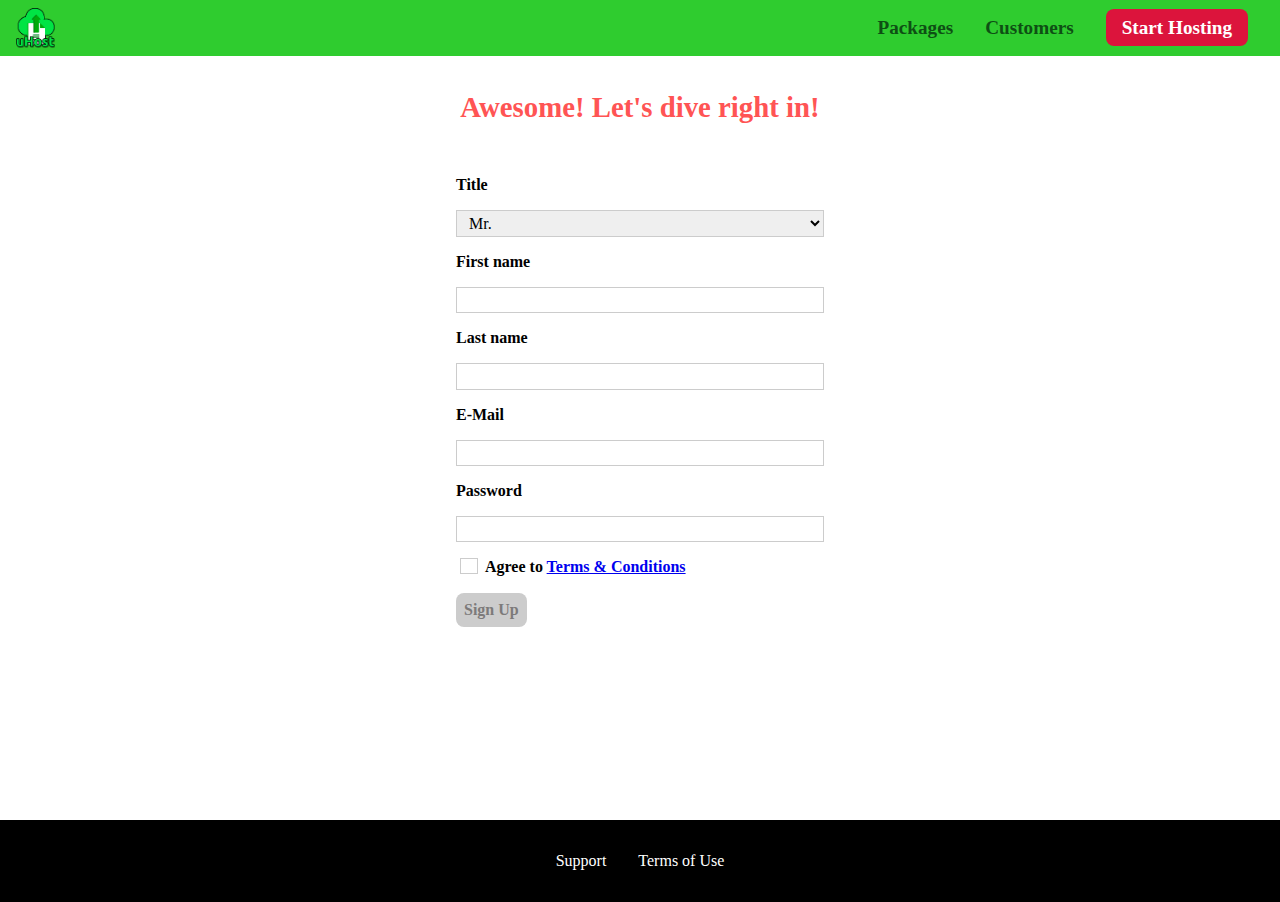
<file: start-hosting/index.html>
<!DOCTYPE html>
<html lang="en">

<head>
    <meta charset="UTF-8">
    <meta name="viewport" content="width=device-width, initial-scale=1.0">
    <meta http-equiv="X-UA-Compatible" content="ie=edge">
    <title>uHost Signup</title>
    <link rel="shortcut icon" href="../favicon.png">
    <link rel="stylesheet" href="../shared.css">
    <link rel="stylesheet" href="start-hosting.css">
</head>

<body>
    <div class="backdrop"></div>
    <header class="main-header">
        <div>
            <button class="toggle-button">
                <span class="toggle-button__bar"></span>
                <span class="toggle-button__bar"></span>
                <span class="toggle-button__bar"></span>
            </button>
            <a href="../index.html" class="main-header__brand">
                <img src="../images/uhost-icon.png" alt="uHost - Your favorite hosting company">
            </a>
        </div>
        <nav class="main-nav">
            <ul class="main-nav__items">
                <li class="main-nav__item">
                    <a href="../packages/index.html">Packages</a>
                </li>
                <li class="main-nav__item">
                    <a href="../customers/index.html">Customers</a>
                </li>
                <li class="main-nav__item main-nav__item--cta">
                    <a href="index.html">Start Hosting</a>
                </li>
            </ul>
        </nav>
    </header>
    <nav class="mobile-nav">
        <ul class="mobile-nav__items">
            <li class="mobile-nav__item">
                <a href="../packages/index.html">Packages</a>
            </li>
            <li class="mobile-nav__item">
                <a href="../customers/index.html">Customers</a>
            </li>
            <li class="mobile-nav__item mobile-nav__item--cta">
                <a href="index.html">Start Hosting</a>
            </li>
        </ul>
    </nav>
    <main class="signup-page">
        <h1 class="signup-title">Awesome! Let's dive right in!</h1>
        <form action="index.html" class="signup-form">
            <label for="title">Title</label>
            <select id="title">
                <option value="mr">Mr.</option>
                <option value="ms">Ms.</option>
            </select>
            <label for="first-name">First name</label>
            <input type="text" id="first-name">
            <label for="last-name">Last name</label>
            <input type="text" id="last-name">
            <label for="email">E-Mail</label>
            <input type="email" id="email">
            <label for="password">Password</label>
            <input type="password" id="password">
            <input type="checkbox" id="agree-terms">
            <label for="agree-terms">Agree to
                <a href="#">Terms &amp; Conditions</a>
            </label>
            <button type="submit" class="button" disabled>Sign Up</button>
        </form>
    </main>
    <footer class="main-footer">
        <nav>
            <ul class="main-footer__links">
                <li class="main-footer__link">
                    <a href="#">Support</a>
                </li>
                <li class="main-footer__link">
                    <a href="#">Terms of Use</a>
                </li>
            </ul>
        </nav>
    </footer>
    <script src="../shared.js"></script>
</body>

</html>
</file>
<file: style.css>
* {
    box-sizing: border-box;
}

body {
    margin: 0;
    /* height: 100%; */
}

#product-overview {
    background: url("freedom.jpg");
    width: 100%;
    height: 528px;
    padding: 10px ;
}

#product-overview h1 {
    color: white;
    font-family: 'Calibri', sans-serif;
}

.section-title {
    color: #2fcc2f;
    text-align: center;
    text-transform: uppercase;
}

/* Article Starts */
.plan {
    background: #a3ecab;
    text-align: center;
    padding: 16px;
    margin: 8px;
    display: inline-block;
    width: 30%;
    vertical-align: middle;
}

.plan--highlighted {
    background: green;
    color: white;
    box-shadow: 2px 2px 2px 2px rgba(0, 0, 0, 0.5);
}

.plan__badge {
    background: white;
    color: green;
    padding: 8px;
    box-shadow: 2px 2px 2px 2px rgba(0,0,0,0.61);
    border-radius: 8px;
}

.plan_features {
    list-style-type: none;
    margin: 0;
    padding: 0px;
}

.plan_features li {
    margin: 8px 0;
}

.plan__title {
    color: #0e4f14;
}

.plan__price {
    color: grey;
}

.plan--highlighted .plan__title {
    color: white;
}

.plan--highlighted .plan__price {
    color: black;
}

.button {
    background: #0e4f14;
    color: white;
    padding: 8px;
    font: inherit;
    border: none;
    border-radius: 8px;
    cursor: pointer;
    font-weight: bold;
}

.button:hover {
    background: white;
    color: #0e4f14;
}

/* avoiding outline border during the clicking of the button */
.button:focus {
    outline: none;
}

/* Article Ends */


/* Key Feature Starts */
#key-features {
    background: #ff1b68;
    margin-top: 80px;
    padding: 16px;
}

#key-features .section-title {
    color: white;
    margin: 32px;
}

.key-features__list {
    list-style-type: none;
    margin: 0;
    padding: 0;
    text-align: center;
}

.key-feature {
    display: inline-block;
    width: 33%;
    vertical-align: top;
}

.key-feature__image {
    background: #ffcede;
    width: 128px;
    border: 2px solid darkgray;
    border-radius: 50%;
    height: 128px;
    margin: auto;   /* Used to take up the available space horizontally  */
}

.key-feature__description {
    text-align: center;
    font-weight: bold;
    color: white;
    font-size: 20px;
}


/* Key Feature Ends */


.main-header {
    width: 100%;
    background: #2fcc2f;
    padding: 8px 16px;
}

.main-header > div {
    display: inline-block;
    vertical-align: middle;
}

.brand {
    text-decoration: none;
    color: #0e4f14;
    font-weight: bold;
    font-size: 22px;
}

.main-nav {
    display: inline-block;
    text-align: right;
    width: calc(100% - 60px); /* width of the div */
    vertical-align: middle;
}

.main-nav__items {
    margin: 0;
    padding: 0;
    list-style-type: none;
}

.main-nav__item {
    /* 
        Can able to set the li elements in inline and also we can use the top and bottom properties 
        of block element as well
    */
    display: inline-block;
    /* padding-left: 10px;
    padding-right: 10px; */
    margin: 0 16px;
}

.main-nav__item > a {
    text-decoration: none;
    color: #0e4f14;
    font-weight: bold;
    padding: 3px 0;
}

.main-nav__item > a:hover {
    color: white;
    border-bottom: 5px solid;
}

.main-nav__item--cta a {
    color: white;
    background: crimson;
    padding: 8px 16px;
    border-radius: 8px;
}

.main-nav__item--cta a:hover {
    color: crimson;
    background: white;
    border: none;
}

.main-footer {
    background: black;
    margin-top: 48px;
    padding: 32px;
}

.main-footer__links {
    list-style-type: none;
    margin: 0;
    padding: 0;
    text-align: center;   
}

.main-footer__link {
    display: inline-block;
    margin: 16px;
}

.main-footer__link a {
    text-decoration: none;
    color: white;
}

.main-footer__link a:hover {
    color: #85eb91;
}
</file>
<file: shared.css>
* {
    box-sizing: border-box;
}

body {
    margin: 0;
    /* height: 100%; */
}

.backdrop {
    background: rgba(0, 0, 0, 0.5);
    /* width: 100%;
    height: 100%; */
    width: 100vw;
    height: 100vh;
    z-index: 100;
    display: none;
    /* These 3 property added to fix the height 100% issue */
    position: fixed;
    top: 0;
    left: 0;
}

main {
    min-height: calc(100vh - 3.5rem - 8rem);
    margin-top: 3.5rem;
}

.main-header {
    width: 100%;
    background: #2fcc2f;
    top: 0;
    left: 0;
    padding: 0.5rem 1rem;
    position: fixed;
    z-index: 1;
    display: flex;
    align-items: center;/* center align items across cross axis */
    justify-content: space-between;
}

/* achieved this via flex */
/* .main-header > div {
    display: inline-block;
    vertical-align: middle;
} */

.main-header__brand {
    text-decoration: none;
    color: #0e4f14;
    font-weight: bold;
    /* font-size: 1.4rem; */
   /*  height: 2.5rem;
    display: inline-block;
    vertical-align: middle; */
}

.main-header__brand img {
    height: 2.5rem;
    vertical-align: middle;
}

.toggle-button {
    width: 3rem;
    background: transparent;
    border: none;
    cursor: pointer;
    padding-top: 0;
    padding-bottom: 0;
    vertical-align: middle;
  }
  
  .toggle-button:focus {
    outline: none;
  }
  
  .toggle-button__bar {
    width: 100%;
    height: 0.2rem;
    background: black;
    display: block;
    margin: 0.6rem 0;
  }

.main-nav {
    display: none;
}

.main-nav__items {
    margin: 0;
    padding: 0;
    list-style-type: none;
    display: flex;
    /* justify-content: flex-end; */
}

.main-nav__item {
    /* 
        inline-block helps to align the li elements in inline and also we can use the 
        top and bottom properties of block element as well
    */
    /* display: inline-block; */
    /* padding-left: 10px;
    padding-right: 10px; */
    margin: 0 1rem;
    font-size: 1.2rem;
}

.main-nav__item > a,
.mobile-nav__item > a {
    text-decoration: none;
    color: #0e4f14;
    font-weight: bold;
    padding: 0.2rem 0;
}

.main-nav__item > a:hover {
    color: white;
    border-bottom: 5px solid;
}

.main-nav__item--cta a,
.mobile-nav__item--cta a {
    color: white;
    background: crimson;
    padding: 0.5rem 1rem;
    border-radius: 8px;
}

.main-nav__item--cta a:hover,
.mobile-nav__item--cta a:hover {
    color: crimson;
    background: white;
    border: none;
}

.main-footer {
    background: black;
    margin-top: 3rem;
    padding: 2rem;
}

@media (min-width: 40rem) {
    .toggle-button {
      display: none;
    }
  
    .main-nav {
        display: flex;
    }

    /* .main-nav {
      display: inline-block;
      text-align: right;
      width: calc(100% - 122px);
      vertical-align: middle;
    } */

  }

.main-footer__links {
    list-style-type: none;
    margin: 0;
    padding: 0;
    display: flex;
    flex-direction: column;
    align-items: center;
}

.main-footer__link {
    /* display: inline-block; */
    margin: 0.5rem 0;
}

.main-footer__link a {
    text-decoration: none;
    color: white;
}

.main-footer__link a:hover {
    color: #85eb91;
}

.mobile-nav {
    display: none;
    position: fixed;
    z-index: 101;
    top: 0;
    left: 0;
    background: white;
    width: 80%;
    height: 100vh;
}
  
.mobile-nav__items {
    list-style: none;
    height: 100%;
    width: 90%;
    margin: 0 auto;
    padding: 0;
    /* text-align: center; */
    display: flex;
    flex-direction: column;
    justify-content: center;
    align-items: center;
}

.mobile-nav__item {
    margin: 1rem 0;
}

.mobile-nav__item a {
    font-size: 1.5rem;
}

.button {
    background: #0e4f14;
    color: white;
    padding: 0.5rem;
    font: inherit;
    border: none;
    border-radius: 8px;
    cursor: pointer;
    font-weight: bold;
}

.button:hover {
    background: white;
    color: #0e4f14;
}

/* avoiding outline border during the clicking of the button */
.button:focus {
    outline: none;
}

.button[disabled] {
    cursor: not-allowed;
    border: #a1a1a1;
    background: #ccc;
    color: #7c7a7a;
}

/* 
While clicking the button in plans we are setting this class using javascript 
Due to the specificity this style overwritten by main.css modal class. 
So here we are setting important to overwrite the latest modal class style
*/
.open {
    display: block !important;
}

@media (min-width: 40rem) {
    .main-footer__links {
        flex-direction: row;
        justify-content: center;
    }

    .main-footer__link {
      /* display: inline-block; */
      margin: 0 1rem;
    }
  }
</file>
<file: main.css>
#product-overview {
    background: url("./images/freedom.jpg") center / cover no-repeat border-box;
    /* background-image: url("freedom.jpg");
    background-repeat: no-repeat;
    background-size: cover;
    background-position: left 10% bottom 20%;
    background-origin: border-box;
    background-clip: border-box; */
    width: 100vw;
    /* height: 528px; */
    height: 33vh;   /* 33% of the viewport */
    padding: 0.6rem;
    /* margin-top: 2.75rem; */
    position: relative;
}

#product-overview h1 {
    color: white;
    font-family: 'Calibri', sans-serif;
    position: absolute;
    bottom: 5%;
    left: 3%;
    font-size: 1.6rem;
}

/* When the pixel reaches 640pixel this styles will kick in */
@media (min-width: 40rem) and (min-height: 40rem) {

    #product-overview {
        height: 40vh;
        background-position: 50% 24%;
    }

    #product-overview h1 {
        font-size: 3rem;
    }
}

.section-title {
    color: #2fcc2f;
    text-align: center;
    text-transform: uppercase;
}

/* Article Starts */
/* commenting for changing as mobile first design and moved to media query*/
/* .plan__list {
    width: 80%;
    margin: auto;
    text-align: center;
} */

.plan__list {
    display: flex;
    flex-direction: column;
}

.plan {
    background: #a3ecab;
    text-align: center;
    padding: 1rem;
    /* commenting for changing as mobile first design and moved to media query*/
    /* margin: 0.5rem;
    display: inline-block;
    width: 30%;
    vertical-align: middle; */
    width: 100%;
    margin: 0.5rem 0;

}

.plan--highlighted {
    background: green;
    color: white;
    /* commenting for changing as mobile first design and moved to media query*/
    /* box-shadow: 2px 2px 2px 2px rgba(0, 0, 0, 0.5); */
}

.plan__badge {
    background: white;
    color: green;
    padding: 0.5rem;
    box-shadow: 2px 2px 2px 2px rgba(0,0,0,0.61);
    border-radius: 8px;
}

.plan_features {
    list-style-type: none;
    margin: 0;
    padding: 0;
}

.plan_features li {
    margin: 0.5rem 0;
}

.plan__title {
    color: #0e4f14;
}

.plan__price {
    color: grey;
}

.plan--highlighted .plan__title {
    color: white;
}

.plan--highlighted .plan__price {
    color: black;
}

@media (min-width: 40rem) {

    .plan__list {
        /* width: 100%;
        margin: auto;
        text-align: center; */
        flex-direction: row;
        justify-content: center;
        align-items: center;
    }
    
    .plan {
        /* display: inline-block;
        width: 30%;
        vertical-align: middle;  */
        display: flex;
        flex-direction: column;
        justify-content: space-between;
        margin: 0.5rem;
        min-width: 13rem;
        max-width: 20rem;
    }

    .plan--highlighted {
        box-shadow: 2px 2px 2px 2px rgba(0, 0, 0, 0.5);
    }
}

/* Article Ends */


/* Key Feature Starts */
#key-features {
    background: #ff1b68;
    margin-top: 5rem;
    padding: 1rem;
}

#key-features .section-title {
    color: white;
    margin: 2rem;
}

.key-features__list {
    list-style-type: none;
    /* commenting for changing as mobile first design and moved to media query*/
    margin: 0;
    padding: 0;
    /* text-align: center; */
    display: flex;
    flex-direction: column;
}

/* commenting for changing as mobile first design and moved to media query*/
/* .key-feature {
    display: inline-block;
    width: 33%;
    vertical-align: top;
} */

.key-feature__image {
    background: #ffcede;
    width: 128px;
    height: 128px;
    border: 2px solid darkgray;
    border-radius: 50%;
    margin: auto;   /* Used to take up the available space horizontally  */
    padding: 1.2rem;  /* for reducing SVG size */
}

.key-feature__description {
    text-align: center;
    font-weight: bold;
    color: white;
    font-size: 1.2rem;
}

@media (min-width: 40rem) {
    .key-features__list {
        flex-direction: row;
        justify-content: center;
    }

    .key-feature {
        width: 33%;
        max-width: 20rem;
        /* display: inline-block;
        vertical-align: top; */
    }
}

/* Key Feature Ends */

.modal {
    position: fixed;
    display: none;
    z-index: 200;
    top: 20%;
    left: 30%;
    width: 40%;
    background: white;
    padding: 1rem;
    border: 1px solid #ccc;
    box-shadow: 1px 1px 1px rgba(0, 0, 0, 0.5);
  }
  
  .modal__title {
    text-align: center;
    margin: 0 0 1rem 0;
  }
  
  .modal__actions {
    text-align: center;
  }
  
  .modal__action {
    border: 1px solid #0e4f1f;
    background: #0e4f1f;
    text-decoration: none;
    color: white;
    font: inherit;
    padding: 0.5rem 1rem;
    cursor: pointer;
  }
  
  .modal__action:hover,
  .modal__action:active {
    background: #2ddf5c;
    border-color: #2ddf5c;
  }
  
  .modal__action--negative {
    background: red;
    border-color: red;
  }
  
  .modal__action--negative:hover,
  .modal__action--negative:active {
    background: #ff5454;
    border-color: #ff5454;
  }
</file>
<file: customers/customers.css>
main {
  padding-top: 2.5rem;
}

.testimonial {
    font-size: 1.2rem;
    /* commenting for changing as mobile first design and moved to media query*/
    /* margin: 3rem 0; */
}
  
  /* commenting for changing as mobile first design and moved to media query*/
/* .testimonial__list {
  width: 80%;
  margin: auto;
} */

.testimonial__image-container {
    width: 100%;
    max-width: 40rem;
    /* commenting for changing as mobile first design and moved to media query*/
    /* width: 65%; */ /* or min-width: 350px; */
    /* max-width: 580px; */
    /* display: inline-block; 
    vertical-align: middle;*/
    box-shadow: 3px 3px 5px 3px rgba(0, 0, 0, 0.4);
}

.testimonial__image {
  width: 100%;
  vertical-align: top;
}

.testimonial__info {
  text-align: right;
  padding: 0.9rem;
  /* commenting for changing as mobile first design and moved to media query*/
  /* display: inline-block; 
  vertical-align: middle;
  width: 30%;*/
}

#customer-2.testimonial {
  text-align: right;
}

#customer-2 .testimonial__info {
  text-align: left;
}

.testimonial__name {
  margin: 0.2rem;
  color: #ff5454;
  font-size: 2rem;
}

.testimonial__subtitle {
  margin: 0;
  font-size: 1.1rem;
  color: #ccc;
}

.testimonial__subtitle a {
  color: inherit;
  text-decoration: none;
}

.testimonial__subtitle a:hover,
.testimonial__subtitle a:active {
  color: #7a7a7a;
}

.testimonial__text {
  margin: 0.2rem;
}
  
@media (min-width: 40rem) {
  .testimonial {
    /* to keep the left and right margin equal, set to auto from 0 */
    margin: 3rem auto;
    max-width: 75rem;
    display: flex;
    justify-content: space-around;
    /* align-items: center; */
  }
  
  .testimonial__list {
    width: 80%;
    margin: auto;
  }
  
  .testimonial__image-container {
      /* display: inline-block; 
      vertical-align: middle; */
      box-shadow: 3px 3px 5px 3px rgba(0, 0, 0, 0.4);
      width: 66%; /* to avoid the gap between mobile and desktop version switching */
  }

  .testimonial__info {
    /* display: inline-block; 
    vertical-align: middle; */
    width: 30%;
  }

}
</file>
<file: packages/packages.css>
main {
    padding-top: 2rem;
}

.background {
    background: url('../images/plans-background.jpg') center/cover;
    filter: grayscale(40%) brightness(1);
    width: 100vw;
    height: 100vh;
    position: fixed;
    z-index: -1;/* position the image behind the packages */
}

.package {
    background: #c7eec7;
    width: 80%;
    /* height: 40%; */
    border: 5px solid darkgreen;
    border-left: none;
    margin: 1rem 0;
    position: relative;
}

.package a {
    text-decoration: none;
    display: block;
    padding: 2rem;
    color: inherit;
}

.package:hover {
    border-color: #ff5454;
    box-shadow: 2px 2px 2px rgba(0, 0, 0, 0.5);
}

.package__title {
    color: black;
    font-size: 2rem;
    font-weight: bold;
}

.package__badge {
    position: absolute;
    top: 0;
    right: 0;
    margin: 1.2rem;
    font-size: 1rem;
    color: white;
    background: #ff5454;
    padding: 0.5rem;
}

.package__subtitle {
    color: gray;
    font-size: 2rem;
}

.package__info {
    font-size: 1.5rem;
    border: 2px solid darkgreen;
    color: darkolivegreen;
    background: white;
    padding: 0.7;
}

/* This is the small fix to tell the premium block not occupy the free element space because of float */
.clearfloat {
    clear: both;
}

#plus {
    background: rgba(213, 255, 220, 0.95);
}

#free {
    background: rgba(234, 252, 237, 0.95);
    float: right;
    border-left: 5px solid darkgreen;
    border-right: none;
    text-align: right;
}

#free:hover {
    border-left-color: #ff5454;
}

#premium {
    background: rgba(14, 79, 31, 0.95);
}

#premium .package__title {
    color: white;
}

#premium .package__subtitle {
    color: #bbb;
}

@media (min-width: 40rem) {
    main {
        /* to keep the left and right margin equal, set to auto from 0 */
        /* margin: 3rem auto; */
        margin-left: auto;
        margin-right: auto;
        max-width: 75rem;
    }
}

@media (min-width: 75rem) {
    .package {
        border-left: 5px solid darkgreen;
    }

    #free {
        border-right: 5px solid darkgreen;
    }

    #free:hover {
        border-right-color: #ff5454;
    }
}
</file>
<file: start-hosting/start-hosting.css>
main {
    padding-top: 1rem;
}

.signup-title {
    text-align: center;
    font-size: 1.8rem;
    color: #ff5454;
}

.signup-form label,
.signup-form input,
.signup-form select {
    display: block;
    margin-top: 1rem;
    width: 100%;
}

.signup-form {
    padding: 1rem;
}

.signup-form label {
    font-weight: bold;
}

/* .signup-form [type="checkbox"] */
.signup-form [id*="terms"], 
.signup-form [for^="agree"] {
    display: inline-block;
    width: auto;
    vertical-align: top;
}

/* Style all input other than checkbox */
/* .signup-form input:not([type="checkbox"]), */
.signup-form input,
.signup-form select {
    border: 1px #ccc solid;
    padding: 0.2rem 0.5rem;
    font: inherit;
}

.signup-form input:focus,
.signup-form select:focus {
    outline: none;
    background: #d8f3df;
    border-color: #1e993e;
}

.signup-form [type="checkbox"] {
    border: 1px #ccc solid;
    background: white;
    width: 1rem;
    height: 1rem;
    -webkit-appearance: none;
    -moz-appearance: none;
    appearance: none;
}

.signup-form [type="checkbox"]:checked {
    background: #2ddf5c;
    border-color: #0e4f1f;
}

.signup-form [type="submit"] {
    display: block;
    margin-top: 1rem;
}

/* validate form errors */
.signup-form :invalid {
    background: #eea2a2;
    border-color: red;
}

@media (min-width: 40rem) {
    .signup-form {
        margin: auto;
        width: 25rem;
    }
}
</file>
